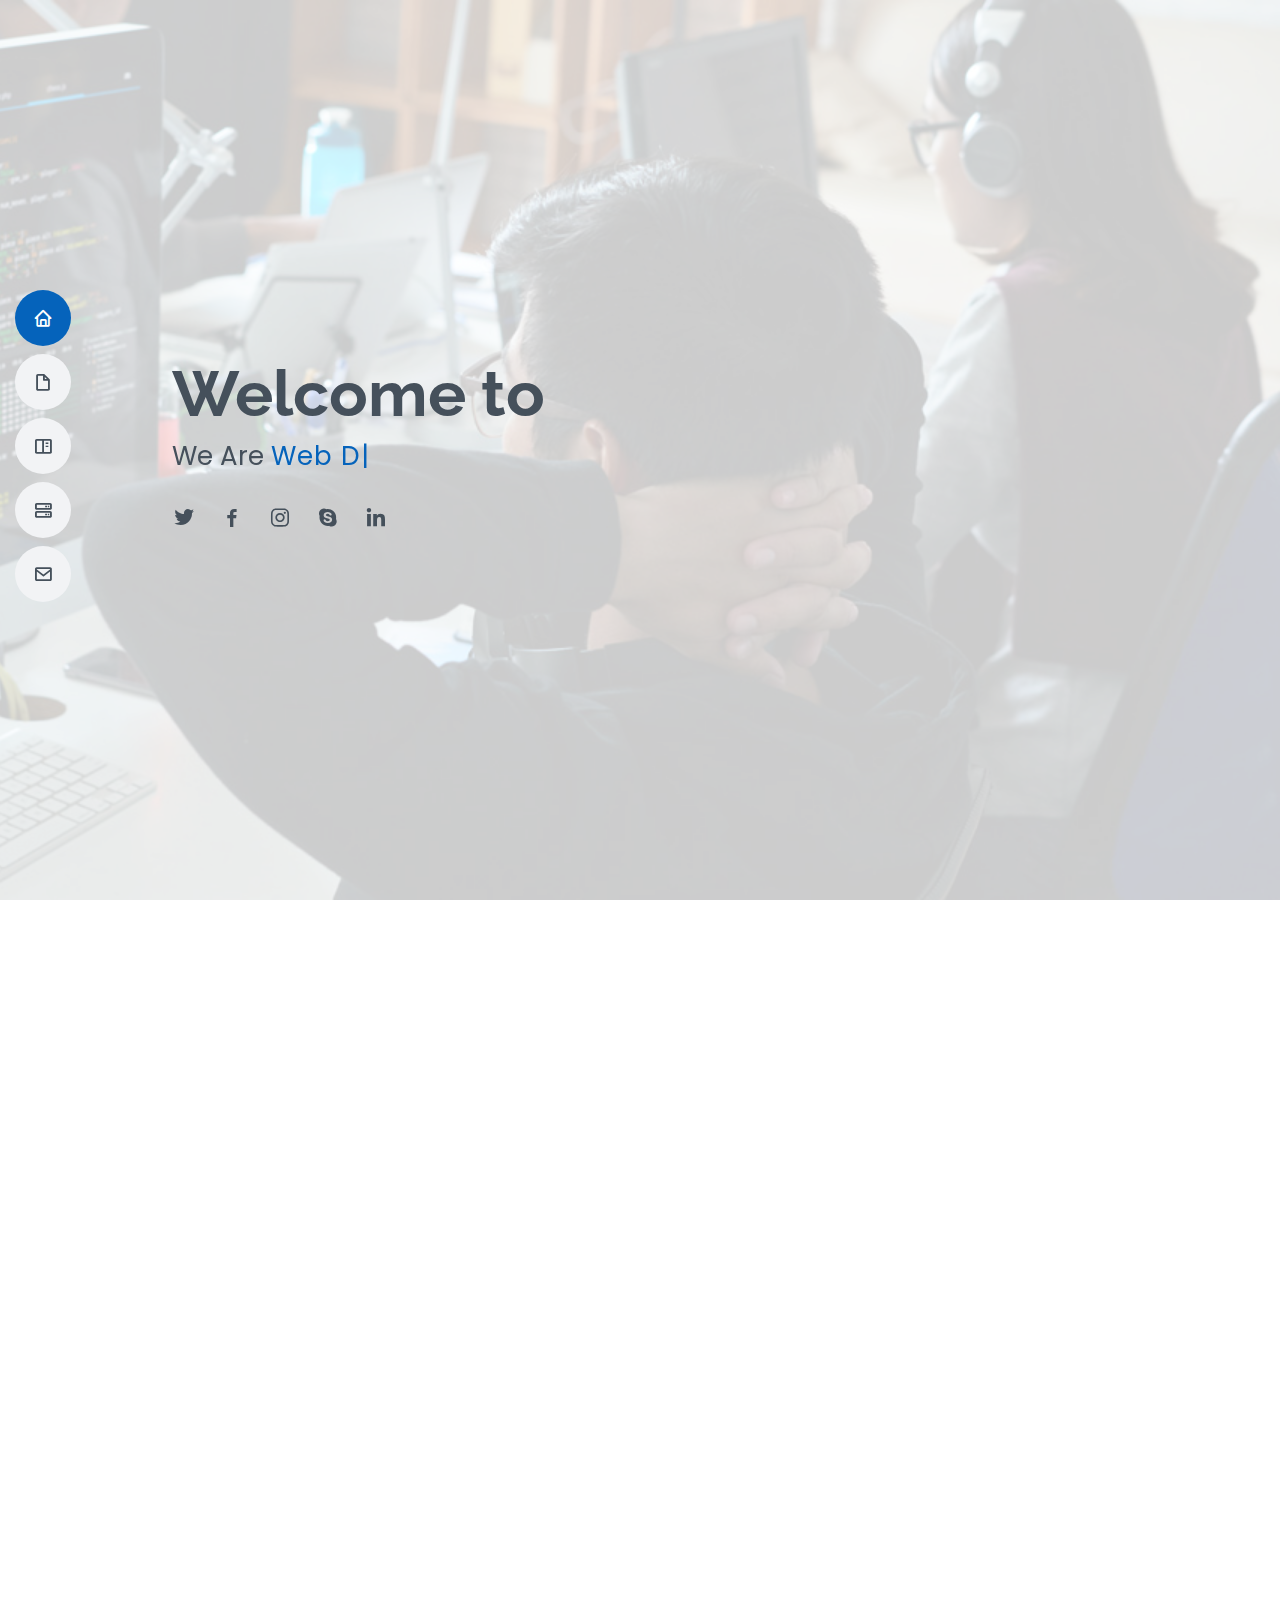
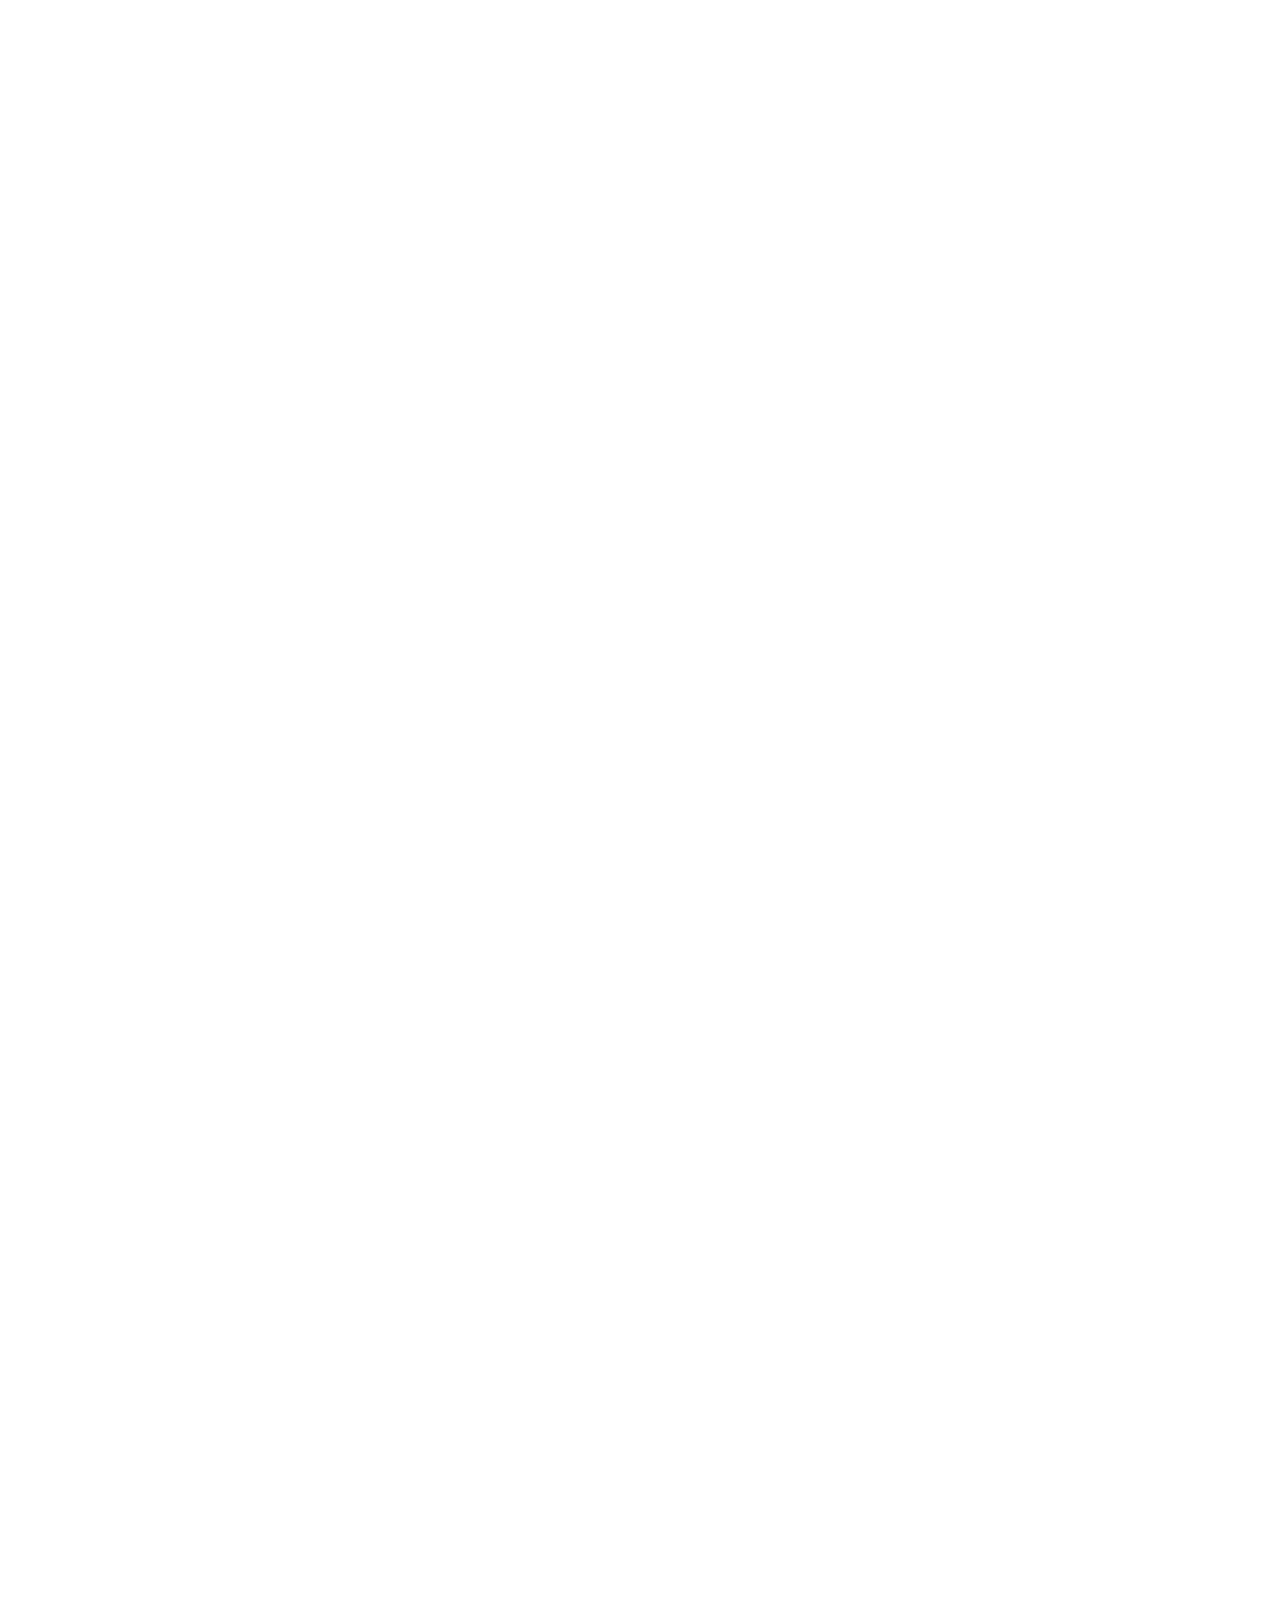
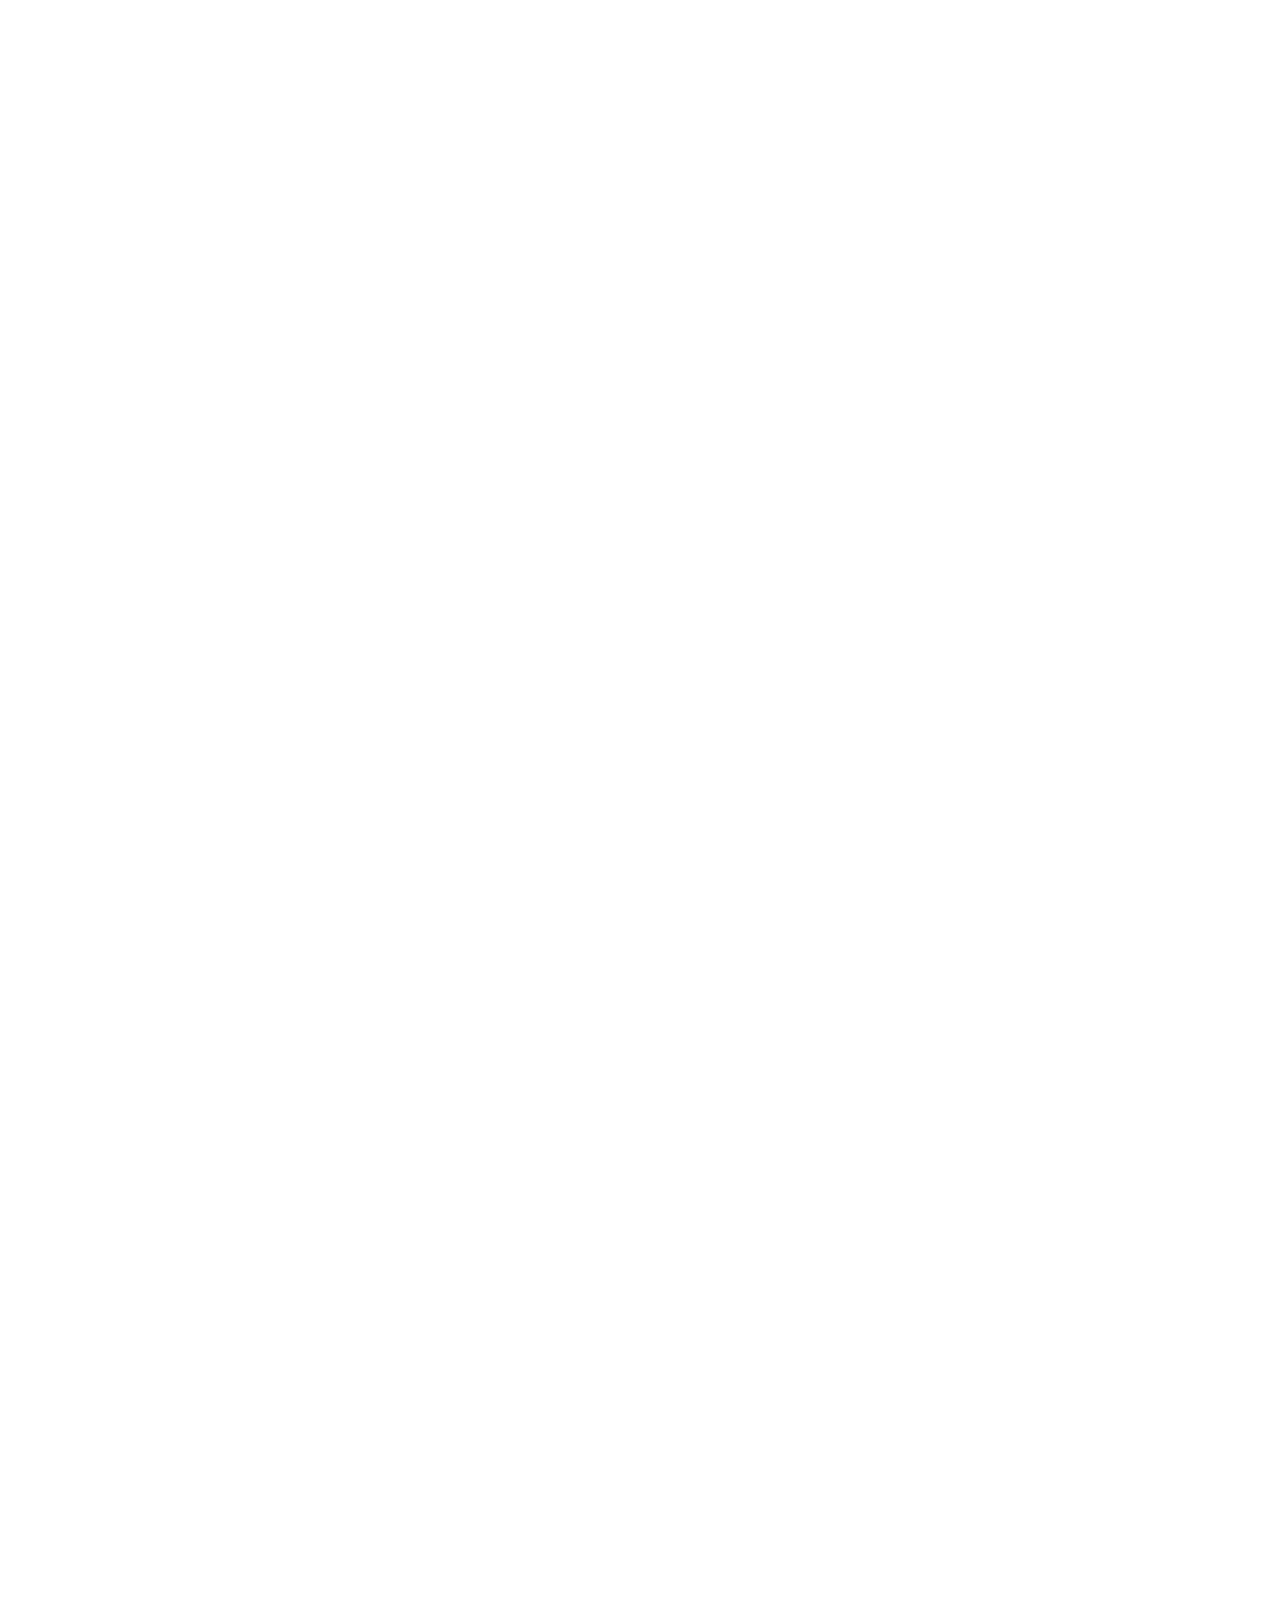
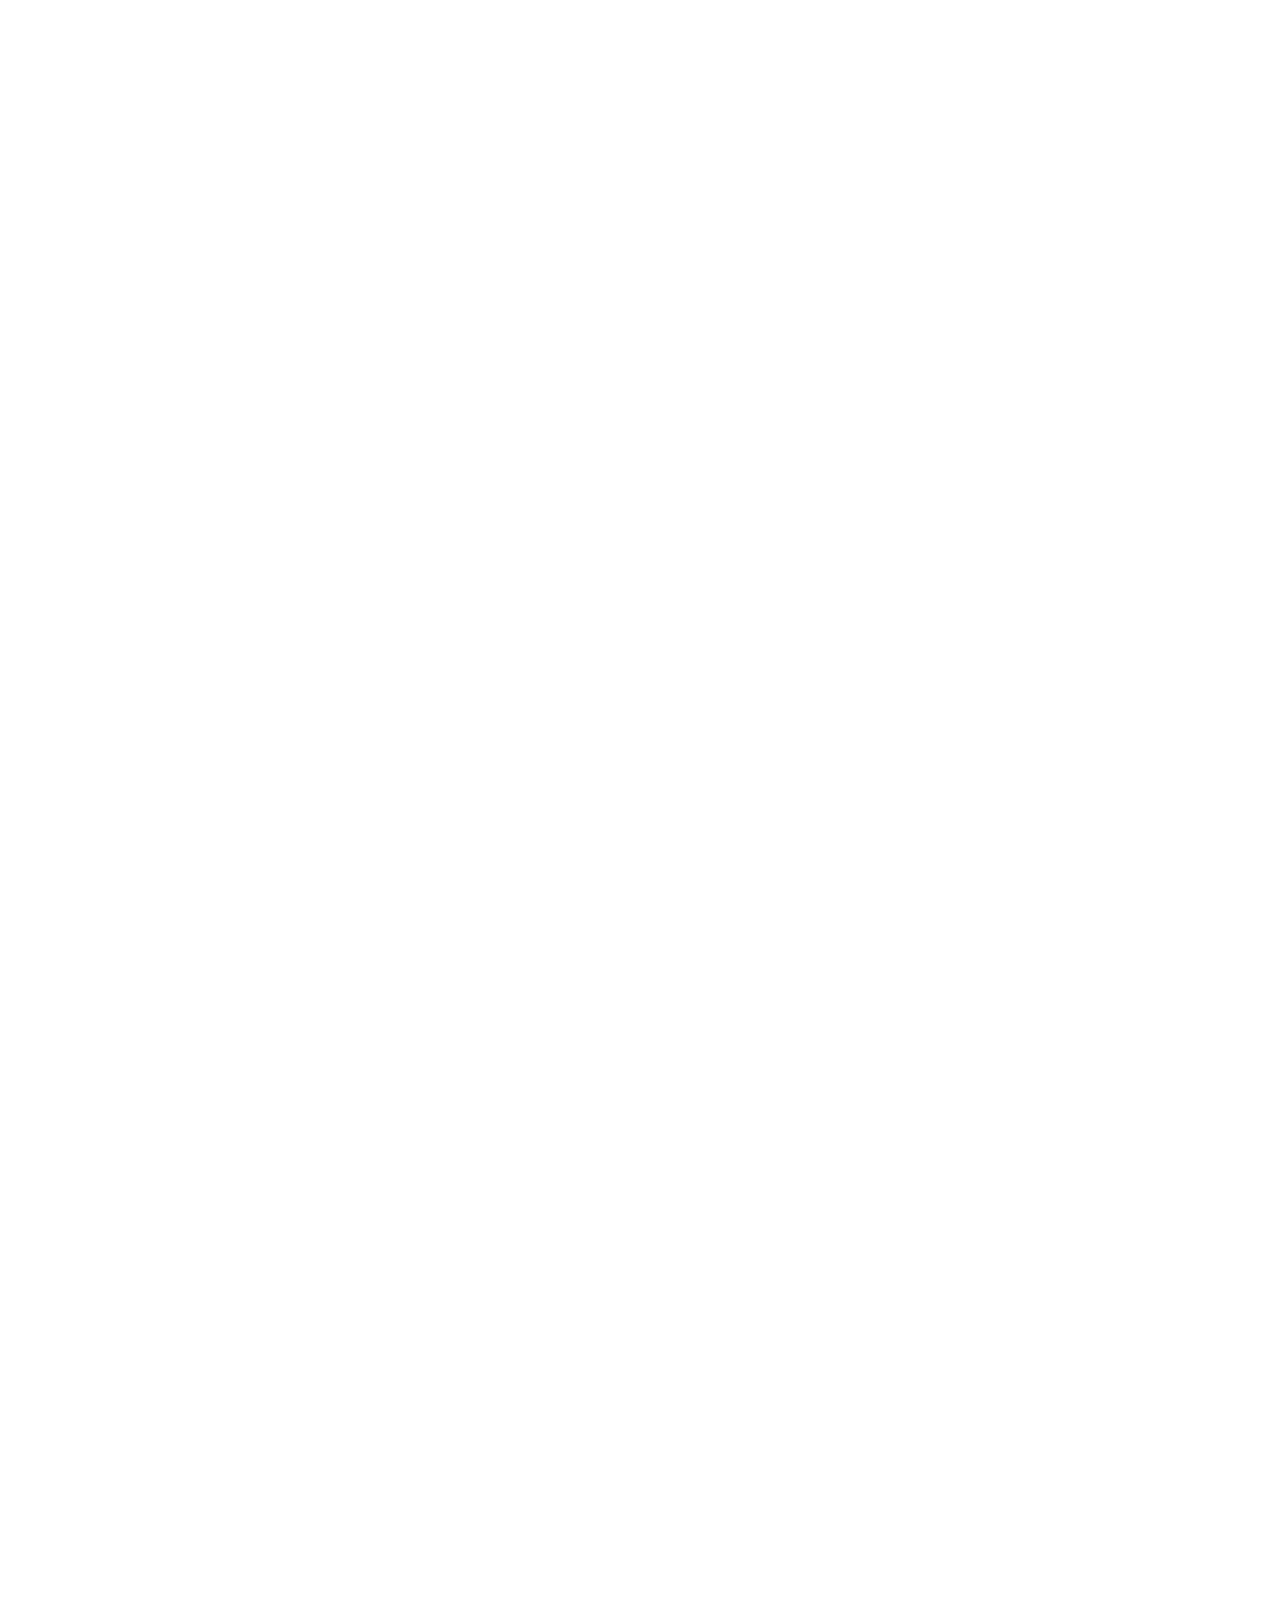
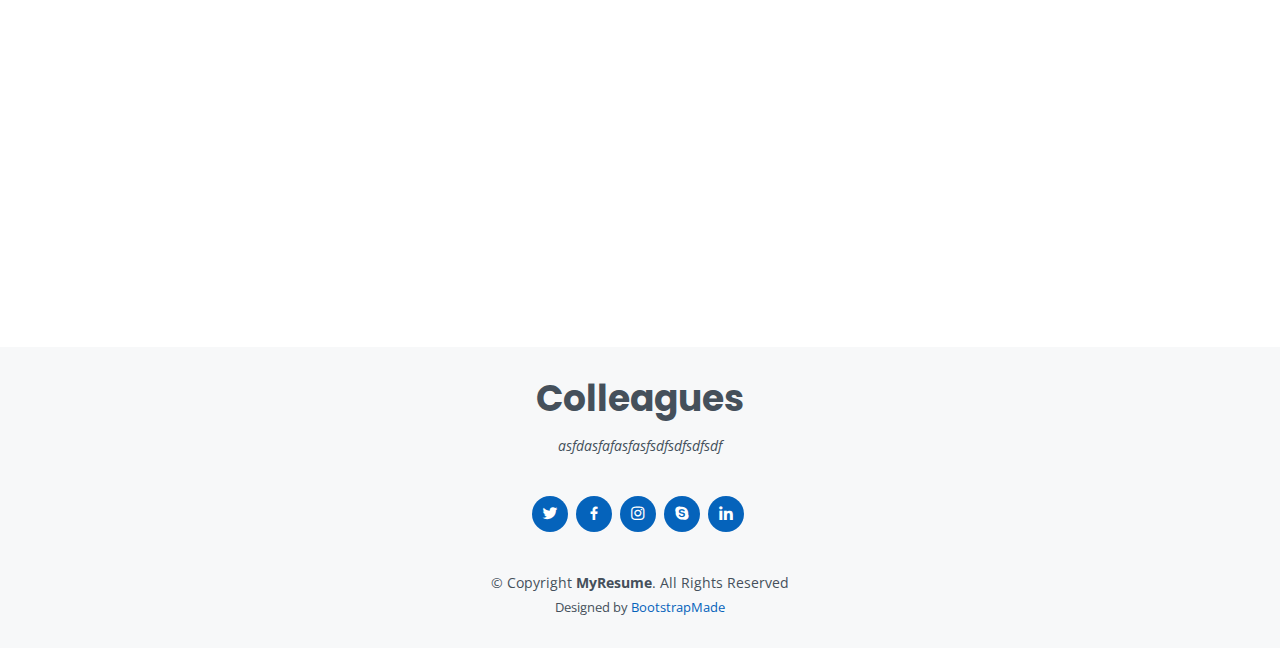
<file: index.html>
<!DOCTYPE html>
<html lang="en">

<head>
  <meta charset="utf-8">
  <meta content="width=device-width, initial-scale=1.0" name="viewport">

  <title>MyResume Bootstrap Template - Index</title>
  <meta content="" name="description">
  <meta content="" name="keywords">

  <link href="assets/img/favicon.png" rel="icon">
  <link href="assets/img/apple-touch-icon.png" rel="apple-touch-icon">

  <link
    href="https://fonts.googleapis.com/css?family=Open+Sans:300,300i,400,400i,600,600i,700,700i|Raleway:300,300i,400,400i,500,500i,600,600i,700,700i|Poppins:300,300i,400,400i,500,500i,600,600i,700,700i"
    rel="stylesheet">

  <link href="assets/vendor/aos/aos.css" rel="stylesheet">
  <link href="assets/vendor/bootstrap/css/bootstrap.min.css" rel="stylesheet">
  <link href="assets/vendor/bootstrap-icons/bootstrap-icons.css" rel="stylesheet">
  <link href="assets/vendor/boxicons/css/boxicons.min.css" rel="stylesheet">
  <link href="assets/vendor/glightbox/css/glightbox.min.css" rel="stylesheet">
  <link href="assets/vendor/swiper/swiper-bundle.min.css" rel="stylesheet">

  <link href="assets/css/style.css" rel="stylesheet">

</head>

<body>


  <i class="bi bi-list mobile-nav-toggle d-xl-none"></i>

  <header id="header" class="d-flex flex-column justify-content-center">

    <nav id="navbar" class="navbar nav-menu">
      <ul>
        <li><a href="#hero" class="nav-link scrollto active"><i class="bx bx-home"></i> <span>Home</span></a></li>
        <li><a href="#resume" class="nav-link scrollto"><i class="bx bx-file-blank"></i> <span>Resume</span></a></li>
        <li><a href="#portfolio" class="nav-link scrollto"><i class="bx bx-book-content"></i> <span>Portfolio</span></a>
        </li>
        <li><a href="#services" class="nav-link scrollto"><i class="bx bx-server"></i> <span>Services</span></a></li>
        <li><a href="#contact" class="nav-link scrollto"><i class="bx bx-envelope"></i> <span>Contact</span></a></li>
      </ul>
    </nav>

  </header>

  <section id="hero" class="d-flex flex-column justify-content-center">
    <div class="container" data-aos="zoom-in" data-aos-delay="100">
      <h1>Welcome to</h1>
      <p>We Are <span class="typed" data-typed-items="Web Developers"></span></p>
      <div class="social-links">
        <a href="https://twitter.com/Azizbek69930584?s=09" class="twitter"><i class="bx bxl-twitter"></i></a>
        <a href="#" class="facebook"><i class="bx bxl-facebook"></i></a>
        <a href="https://www.instagram.com/_baht1yoroff/" class="instagram"><i class="bx bxl-instagram"></i></a>
        <a href="https://myaccount.google.com/?utm_source=sign_in_no_continue&pli=1" class="google-plus"><i
            class="bx bxl-skype"></i></a>
        <a href="https://www.linkedin.com/feed/?trk=404_page" class="linkedin"><i class="bx bxl-linkedin"></i></a>
      </div>
    </div>
  </section>

  <main id="main">

    <section id="facts" class="facts">
      <div class="container" data-aos="fade-up">

        <div class="section-title">
          <h2>Facts</h2>
          <p>Magnam dolores commodi suscipit. Necessitatibus eius consequatur ex aliquid fuga eum quidem. Sit sint
            consectetur velit. Quisquam quos quisquam cupiditate. Et nemo qui impedit suscipit alias ea. Quia fugiat sit
            in iste officiis commodi quidem hic quas.</p>
        </div>

        <div class="row">

          <div class="col-lg-3 col-md-6">
            <div class="count-box">
              <i class="bi bi-emoji-smile"></i>
              <span data-purecounter-start="0" data-purecounter-end="100" data-purecounter-duration="1"
                class="purecounter"></span>
              <p>Happy Clients</p>
            </div>
          </div>

          <div class="col-lg-3 col-md-6 mt-5 mt-md-0">
            <div class="count-box">
              <i class="bi bi-journal-richtext"></i>
              <span data-purecounter-start="0" data-purecounter-end="20" data-purecounter-duration="1"
                class="purecounter"></span>
              <p>Projects</p>
            </div>
          </div>

          <div class="col-lg-3 col-md-6 mt-5 mt-lg-0">
            <div class="count-box">
              <i class="bi bi-headset"></i>
              <span data-purecounter-start="0" data-purecounter-end="13000" data-purecounter-duration="1"
                class="purecounter"></span>
              <p>Hours Of Support</p>
            </div>
          </div>

          <div class="col-lg-3 col-md-6 mt-5 mt-lg-0">
            <div class="count-box">
              <i class="bi bi-award"></i>
              <span data-purecounter-start="0" data-purecounter-end="0" data-purecounter-duration="1"
                class="purecounter"></span>
              <p>Awards</p>
            </div>
          </div>

        </div>

      </div>
    </section>

    <section id="skills" class="skills section-bg">
      <div class="container" data-aos="fade-up">

        <div class="section-title">
          <h2>Skills</h2>
          <p>Magnam dolores commodi suscipit. Necessitatibus eius consequatur ex aliquid fuga eum quidem. Sit sint
            consectetur velit. Quisquam quos quisquam cupiditate. Et nemo qui impedit suscipit alias ea. Quia fugiat sit
            in iste officiis commodi quidem hic quas.</p>
        </div>

        <div class="row skills-content">

          <div class="col-lg-6">

            <div class="progress">
              <span class="skill">HTML <i class="val">100%</i></span>
              <div class="progress-bar-wrap">
                <div class="progress-bar" role="progressbar" aria-valuenow="100" aria-valuemin="0" aria-valuemax="100">
                </div>
              </div>
            </div>

            <div class="progress">
              <span class="skill">CSS <i class="val">100%</i></span>
              <div class="progress-bar-wrap">
                <div class="progress-bar" role="progressbar" aria-valuenow="100" aria-valuemin="0" aria-valuemax="100">
                </div>
              </div>
            </div>

            <div class="progress">
              <span class="skill">JavaScript <i class="val">50%</i></span>
              <div class="progress-bar-wrap">
                <div class="progress-bar" role="progressbar" aria-valuenow="50" aria-valuemin="0" aria-valuemax="100">
                </div>
              </div>
            </div>

          </div>

          <div class="col-lg-6">

            <div class="progress">
              <span class="skill">PHP <i class="val">80%</i></span>
              <div class="progress-bar-wrap">
                <div class="progress-bar" role="progressbar" aria-valuenow="80" aria-valuemin="0" aria-valuemax="100">
                </div>
              </div>
            </div>

          </div>

        </div>

      </div>
    </section>

    <section id="resume" class="resume">
      <div class="container" data-aos="fade-up">

        <div class="section-title">
          <h2>Resume</h2>
          <p>Magnam dolores commodi suscipit. Necessitatibus eius consequatur ex aliquid fuga eum quidem. Sit sint
            consectetur velit. Quisquam quos quisquam cupiditate. Et nemo qui impedit suscipit alias ea. Quia fugiat sit
            in iste officiis commodi quidem hic quas.</p>
        </div>

        <div class="row">
          <div class="col-lg-6">
            <h3 class="resume-title">Sumary</h3>
            <div class="resume-item pb-0">
              <h4>Azizbek Axmediyorov </h4>
              <p><em>Innovative and time-based web programming, with 3+ years of experience, from initial concept to
                  design and development of user-oriented digital / print marketing materials to final, polished
                  delivery..</em></p>
              <ul>
                <li>CHilonzor 19, Uzbekistan Tashkent, UT</li>
                <li>(+998)95 079 97 06</li>
                <li>axmediyorovazamat@gmail.com</li>
              </ul>
            </div>

            <h3 class="resume-title">Education</h3>
            <div class="resume-item">
              <h4>web programming and good income &amp; Web Developer</h4>
              <h5>2021 - 2022</h5>
              <p><em>IT academy, PROWEB, Web Developer, UZB</em></p>
              <p>Qui deserunt veniam. Et sed aliquam labore tempore sed quisquam iusto autem sit. Ea vero voluptatum qui
                ut dignissimos deleniti nerada porti sand markend</p>
            </div>
            <div class="resume-item">
              <h4>Bachelor of Fine Arts &amp; Graphic Design</h4>
              <h5>2010 - 2014</h5>
              <p><em>Rochester Institute of Technology, Rochester, NY</em></p>
              <p>Quia nobis sequi est occaecati aut. Repudiandae et iusto quae reiciendis et quis Eius vel ratione eius
                unde vitae rerum voluptates asperiores voluptatem Earum molestiae consequatur neque etlon sader mart
                dila</p>
            </div>
          </div>
          <div class="col-lg-6">
            <h3 class="resume-title">Professional Experience</h3>
            <div class="resume-item">
              <h4>Senior graphic design specialist</h4>
              <h5>2019 - Present</h5>
              <p><em>Experion, New York, NY </em></p>
              <ul>
                <li>Lead in the design, development, and implementation of the graphic, layout, and production
                  communication materials</li>
                <li>Delegate tasks to the 7 members of the design team and provide counsel on all aspects of the
                  project. </li>
                <li>Supervise the assessment of all graphic materials in order to ensure quality and accuracy of the
                  design</li>
                <li>Oversee the efficient use of production project budgets ranging from $2,000 - $25,000</li>
              </ul>
            </div>
            <div class="resume-item">
              <h4>Graphic design specialist</h4>
              <h5>2017 - 2018</h5>
              <p><em>Stepping Stone Advertising, New York, NY</em></p>
              <ul>
                <li>Developed numerous marketing programs (logos, brochures,infographics, presentations, and
                  advertisements).</li>
                <li>Managed up to 5 projects or tasks at a given time while under pressure</li>
                <li>Recommended and consulted with clients on the most appropriate graphic design</li>
                <li>Created 4+ design presentations and proposals a month for clients and account managers</li>
              </ul>
            </div>
          </div>
        </div>

      </div>
    </section>

    <section id="portfolio" class="portfolio section-bg">
      <div class="container" data-aos="fade-up">

        <div class="section-title">
          <h2>Portfolio</h2>
          <p>Effective software and inefficient software are all developed by Frontend programmers. An example of their output is shown below .</p>
        </div>

        <div class="row">
          <div class="col-lg-12 d-flex justify-content-center" data-aos="fade-up" data-aos-delay="100">
            <ul id="portfolio-flters">
              <li data-filter="*" class="filter-active">All</li>
              <li data-filter=".filter-app">App</li>
              <li data-filter=".filter-card">Card</li>
              <li data-filter=".filter-web">Web</li>
            </ul>
          </div>
        </div>

        <div class="row portfolio-container" data-aos="fade-up" data-aos-delay="200">

          <div class="col-lg-4 col-md-6 portfolio-item filter-app">
            <div class="portfolio-wrap">
              <img src="assets/img/portfolio/portfolio-1.jpg" class="img-fluid" alt="">
              <div class="portfolio-info">
                <h4>App 1</h4>
                <p>App</p>
                <div class="portfolio-links">
                  <a href="assets/img/portfolio/portfolio-1.jpg" data-gallery="portfolioGallery"
                    class="portfolio-lightbox" title="App 1"><i class="bx bx-plus"></i></a>
                  <a href="portfolio-details.html" class="portfolio-details-lightbox" data-glightbox="type: external"
                    title="Portfolio Details"><i class="bx bx-link"></i></a>
                </div>
              </div>
            </div>
          </div>

          <div class="col-lg-4 col-md-6 portfolio-item filter-web">
            <div class="portfolio-wrap">
              <img src="assets/img/portfolio/portfolio-2.jpg" class="img-fluid" alt="">
              <div class="portfolio-info">
                <h4>Web 3</h4>
                <p>Web</p>
                <div class="portfolio-links">
                  <a href="assets/img/portfolio/portfolio-2.jpg" data-gallery="portfolioGallery"
                    class="portfolio-lightbox" title="Web 3"><i class="bx bx-plus"></i></a>
                  <a href="portfolio-details.html" class="portfolio-details-lightbox" data-glightbox="type: external"
                    title="Portfolio Details"><i class="bx bx-link"></i></a>
                </div>
              </div>
            </div>
          </div>

          <div class="col-lg-4 col-md-6 portfolio-item filter-app">
            <div class="portfolio-wrap">
              <img src="assets/img/portfolio/portfolio-3.jpg" class="img-fluid" alt="">
              <div class="portfolio-info">
                <h4>App 2</h4>
                <p>App</p>
                <div class="portfolio-links">
                  <a href="assets/img/portfolio/portfolio-3.jpg" data-gallery="portfolioGallery"
                    class="portfolio-lightbox" title="App 2"><i class="bx bx-plus"></i></a>
                  <a href="portfolio-details.html" class="portfolio-details-lightbox" data-glightbox="type: external"
                    title="Portfolio Details"><i class="bx bx-link"></i></a>
                </div>
              </div>
            </div>
          </div>

          <div class="col-lg-4 col-md-6 portfolio-item filter-card">
            <div class="portfolio-wrap">
              <img src="assets/img/portfolio/portfolio-4.jpg" class="img-fluid" alt="">
              <div class="portfolio-info">
                <h4>Card 2</h4>
                <p>Card</p>
                <div class="portfolio-links">
                  <a href="assets/img/portfolio/portfolio-4.jpg" data-gallery="portfolioGallery"
                    class="portfolio-lightbox" title="Card 2"><i class="bx bx-plus"></i></a>
                  <a href="portfolio-details.html" class="portfolio-details-lightbox" data-glightbox="type: external"
                    title="Portfolio Details"><i class="bx bx-link"></i></a>
                </div>
              </div>
            </div>
          </div>

          <div class="col-lg-4 col-md-6 portfolio-item filter-web">
            <div class="portfolio-wrap">
              <img src="assets/img/portfolio/portfolio-5.jpg" class="img-fluid" alt="">
              <div class="portfolio-info">
                <h4>Web 2</h4>
                <p>Web</p>
                <div class="portfolio-links">
                  <a href="assets/img/portfolio/portfolio-5.jpg" data-gallery="portfolioGallery"
                    class="portfolio-lightbox" title="Web 2"><i class="bx bx-plus"></i></a>
                  <a href="portfolio-details.html" class="portfolio-details-lightbox" data-glightbox="type: external"
                    title="Portfolio Details"><i class="bx bx-link"></i></a>
                </div>
              </div>
            </div>
          </div>

          <div class="col-lg-4 col-md-6 portfolio-item filter-app">
            <div class="portfolio-wrap">
              <img src="assets/img/portfolio/portfolio-6.jpg" class="img-fluid" alt="">
              <div class="portfolio-info">
                <h4>App 3</h4>
                <p>App</p>
                <div class="portfolio-links">
                  <a href="assets/img/portfolio/portfolio-6.jpg" data-gallery="portfolioGallery"
                    class="portfolio-lightbox" title="App 3"><i class="bx bx-plus"></i></a>
                  <a href="portfolio-details.html" class="portfolio-details-lightbox" data-glightbox="type: external"
                    title="Portfolio Details"><i class="bx bx-link"></i></a>
                </div>
              </div>
            </div>
          </div>

          <div class="col-lg-4 col-md-6 portfolio-item filter-card">
            <div class="portfolio-wrap">
              <img src="assets/img/portfolio/portfolio-7.jpg" class="img-fluid" alt="">
              <div class="portfolio-info">
                <h4>Card 1</h4>
                <p>Card</p>
                <div class="portfolio-links">
                  <a href="assets/img/portfolio/portfolio-7.jpg" data-gallery="portfolioGallery"
                    class="portfolio-lightbox" title="Card 1"><i class="bx bx-plus"></i></a>
                  <a href="portfolio-details.html" class="portfolio-details-lightbox" data-glightbox="type: external"
                    title="Portfolio Details"><i class="bx bx-link"></i></a>
                </div>
              </div>
            </div>
          </div>

          <div class="col-lg-4 col-md-6 portfolio-item filter-card">
            <div class="portfolio-wrap">
              <img src="assets/img/portfolio/portfolio-8.jpg" class="img-fluid" alt="">
              <div class="portfolio-info">
                <h4>Card 3</h4>
                <p>Card</p>
                <div class="portfolio-links">
                  <a href="assets/img/portfolio/portfolio-8.jpg" data-gallery="portfolioGallery"
                    class="portfolio-lightbox" title="Card 3"><i class="bx bx-plus"></i></a>
                  <a href="portfolio-details.html" class="portfolio-details-lightbox" data-glightbox="type: external"
                    title="Portfolio Details"><i class="bx bx-link"></i></a>
                </div>
              </div>
            </div>
          </div>

          <div class="col-lg-4 col-md-6 portfolio-item filter-web">
            <div class="portfolio-wrap">
              <img src="assets/img/portfolio/portfolio-9.jpg" class="img-fluid" alt="">
              <div class="portfolio-info">
                <h4>Web 3</h4>
                <p>Web</p>
                <div class="portfolio-links">
                  <a href="assets/img/portfolio/portfolio-9.jpg" data-gallery="portfolioGallery"
                    class="portfolio-lightbox" title="Web 3"><i class="bx bx-plus"></i></a>
                  <a href="portfolio-details.html" class="portfolio-details-lightbox" data-glightbox="type: external"
                    title="Portfolio Details"><i class="bx bx-link"></i></a>
                </div>
              </div>
            </div>
          </div>

        </div>

      </div>
    </section><!-- End Portfolio Section -->

    <!-- ======= Services Section ======= -->
    <section id="services" class="services">
      <div class="container" data-aos="fade-up">

        <div class="section-title">
          <h2>Services</h2>
          <p>Magnam dolores commodi suscipit. Necessitatibus eius consequatur ex aliquid fuga eum quidem. Sit sint
            consectetur velit. Quisquam quos quisquam cupiditate. Et nemo qui impedit suscipit alias ea. Quia fugiat sit
            in iste officiis commodi quidem hic quas.</p>
        </div>

        <div class="row">

          <div class="col-lg-4 col-md-6 d-flex align-items-stretch" data-aos="zoom-in" data-aos-delay="100">
            <div class="icon-box iconbox-blue">
              <div class="icon">
                <svg width="100" height="100" viewBox="0 0 600 600" xmlns="http://www.w3.org/2000/svg">
                  <path stroke="none" stroke-width="0" fill="#f5f5f5"
                    d="M300,521.0016835830174C376.1290562159157,517.8887921683347,466.0731472004068,529.7835943286574,510.70327084640275,468.03025145048787C554.3714126377745,407.6079735673963,508.03601936045806,328.9844924480964,491.2728898941984,256.3432110539036C474.5976632858925,184.082847569629,479.9380746630129,96.60480741107993,416.23090153303,58.64404602377083C348.86323505073057,18.502131276798302,261.93793281208167,40.57373210992963,193.5410806939664,78.93577620505333C130.42746243093433,114.334589627462,98.30271207620316,179.96522072025542,76.75703585869454,249.04625023123273C51.97151888228291,328.5150500222984,13.704378332031375,421.85034740162234,66.52175969318436,486.19268352777647C119.04800174914682,550.1803526380478,217.28368757567262,524.383925680826,300,521.0016835830174">
                  </path>
                </svg>
                <i class="bx bxl-dribbble"></i>
              </div>
              <h4><a href="">Lorem Ipsum</a></h4>
              <p>Lorem is a methodology consisting of one or more words.</p>
            </div>
          </div>

          <div class="col-lg-4 col-md-6 d-flex align-items-stretch mt-4 mt-md-0" data-aos="zoom-in"
            data-aos-delay="200">
            <div class="icon-box iconbox-orange ">
              <div class="icon">
                <svg width="100" height="100" viewBox="0 0 600 600" xmlns="http://www.w3.org/2000/svg">
                  <path stroke="none" stroke-width="0" fill="#f5f5f5"
                    d="M300,582.0697525312426C382.5290701553225,586.8405444964366,449.9789794690241,525.3245884688669,502.5850820975895,461.55621195738473C556.606425686781,396.0723002908107,615.8543463187945,314.28637112970534,586.6730223649479,234.56875336149918C558.9533121215079,158.8439757836574,454.9685369536778,164.00468322053177,381.49747125262974,130.76875717737553C312.15926192815925,99.40240125094834,248.97055460311594,18.661163978235184,179.8680185752513,50.54337015887873C110.5421016452524,82.52863877960104,119.82277516462835,180.83849132639028,109.12597500060166,256.43424936330496C100.08760227029461,320.3096726198365,92.17705696193138,384.0621239912766,124.79988738764834,439.7174275375508C164.83382741302287,508.01625554203684,220.96474134820875,577.5009287672846,300,582.0697525312426">
                  </path>
                </svg>
                <i class="bx bx-file"></i>
              </div>
              <h4><a href="">Sed Perspiciatis</a></h4>
              <p>Duis aute irure dolor in reprehenderit in voluptate velit esse cillum dolore</p>
            </div>
          </div>

          <div class="col-lg-4 col-md-6 d-flex align-items-stretch mt-4 mt-lg-0" data-aos="zoom-in"
            data-aos-delay="300">
            <div class="icon-box iconbox-pink">
              <div class="icon">
                <svg width="100" height="100" viewBox="0 0 600 600" xmlns="http://www.w3.org/2000/svg">
                  <path stroke="none" stroke-width="0" fill="#f5f5f5"
                    d="M300,541.5067337569781C382.14930387511276,545.0595476570109,479.8736841581634,548.3450877840088,526.4010558755058,480.5488172755941C571.5218469581645,414.80211281144784,517.5187510058486,332.0715597781072,496.52539010469104,255.14436215662573C477.37192572678356,184.95920475031193,473.57363656557914,105.61284051026155,413.0603344069578,65.22779650032875C343.27470386102294,18.654635553484475,251.2091493199835,5.337323636656869,175.0934190732945,40.62881213300186C97.87086631185822,76.43348514350839,51.98124368387456,156.15599469081315,36.44837278890362,239.84606092416172C21.716077023791087,319.22268207091537,43.775223500013084,401.1760424656574,96.891909868211,461.97329694683043C147.22146801428983,519.5804099606455,223.5754009179313,538.201503339737,300,541.5067337569781">
                  </path>
                </svg>
                <i class="bx bx-tachometer"></i>
              </div>
              <h4><a href="">Magni Dolores</a></h4>
              <p>Excepteur sint occaecat cupidatat non proident, sunt in culpa qui officia</p>
            </div>
          </div>

          <div class="col-lg-4 col-md-6 d-flex align-items-stretch mt-4" data-aos="zoom-in" data-aos-delay="100">
            <div class="icon-box iconbox-yellow">
              <div class="icon">
                <svg width="100" height="100" viewBox="0 0 600 600" xmlns="http://www.w3.org/2000/svg">
                  <path stroke="none" stroke-width="0" fill="#f5f5f5"
                    d="M300,503.46388370962813C374.79870501325706,506.71871716319447,464.8034551963731,527.1746412648533,510.4981551193396,467.86667711651364C555.9287308511215,408.9015244558933,512.6030010748507,327.5744911775523,490.211057578863,256.5855673507754C471.097692560561,195.9906835881958,447.69079081568157,138.11976852964426,395.19560036434837,102.3242989838813C329.3053358748298,57.3949838291264,248.02791733380457,8.279543830951368,175.87071277845988,42.242879143198664C103.41431057327972,76.34704239035025,93.79494320519305,170.9812938413882,81.28167332365135,250.07896920659033C70.17666984294237,320.27484674793965,64.84698225790005,396.69656628748305,111.28512138212992,450.4950937839243C156.20124167950087,502.5303643271138,231.32542653798444,500.4755392045468,300,503.46388370962813">
                  </path>
                </svg>
                <i class="bx bx-layer"></i>
              </div>
              <h4><a href="">Nemo Enim</a></h4>
              <p>At vero eos et accusamus et iusto odio dignissimos ducimus qui blanditiis</p>
            </div>
          </div>

          <div class="col-lg-4 col-md-6 d-flex align-items-stretch mt-4" data-aos="zoom-in" data-aos-delay="200">
            <div class="icon-box iconbox-red">
              <div class="icon">
                <svg width="100" height="100" viewBox="0 0 600 600" xmlns="http://www.w3.org/2000/svg">
                  <path stroke="none" stroke-width="0" fill="#f5f5f5"
                    d="M300,532.3542879108572C369.38199826031484,532.3153073249985,429.10787420159085,491.63046689027357,474.5244479745417,439.17860296908856C522.8885846962883,383.3225815378663,569.1668002868075,314.3205725914397,550.7432151929288,242.7694973846089C532.6665558377875,172.5657663291529,456.2379748765914,142.6223662098291,390.3689995646985,112.34683881706744C326.66090330228417,83.06452184765237,258.84405631176094,53.51806209861945,193.32584062364296,78.48882559362697C121.61183558270385,105.82097193414197,62.805066853699245,167.19869350419734,48.57481801355237,242.6138429142374C34.843463184063346,315.3850353017275,76.69343916112496,383.4422959591041,125.22947124332185,439.3748458443577C170.7312796277747,491.8107796887764,230.57421082200815,532.3932930995766,300,532.3542879108572">
                  </path>
                </svg>
                <i class="bx bx-slideshow"></i>
              </div>
              <h4><a href="">Dele Cardo</a></h4>
              <p>Quis consequatur saepe eligendi voluptatem consequatur dolor consequuntur</p>
            </div>
          </div>

          <div class="col-lg-4 col-md-6 d-flex align-items-stretch mt-4" data-aos="zoom-in" data-aos-delay="300">
            <div class="icon-box iconbox-teal">
              <div class="icon">
                <svg width="100" height="100" viewBox="0 0 600 600" xmlns="http://www.w3.org/2000/svg">
                  <path stroke="none" stroke-width="0" fill="#f5f5f5"
                    d="M300,566.797414625762C385.7384707136149,576.1784315230908,478.7894351017131,552.8928747891023,531.9192734346935,484.94944893311C584.6109503024035,417.5663521118492,582.489472248146,322.67544863468447,553.9536738515405,242.03673114598146C529.1557734026468,171.96086150256528,465.24506316201064,127.66468636344209,395.9583748389544,100.7403814666027C334.2173773831606,76.7482773500951,269.4350130405921,84.62216499799875,207.1952322260088,107.2889140133804C132.92018162631612,134.33871894543012,41.79353780512637,160.00259165414826,22.644507872594943,236.69541883565114C3.319112789854554,314.0945973066697,72.72355303640163,379.243833228382,124.04198916343866,440.3218312028393C172.9286146004772,498.5055451809895,224.45579914871206,558.5317968840102,300,566.797414625762">
                  </path>
                </svg>
                <i class="bx bx-arch"></i>
              </div>
              <h4><a href="">Divera Don</a></h4>
              <p>Modi nostrum vel laborum. Porro fugit error sit minus sapiente sit aspernatur</p>
            </div>
          </div>

        </div>

      </div>
    </section>

    <section id="testimonials" class="testimonials section-bg">
      <div class="container" data-aos="fade-up">

        <div class="section-title">
          <h2>reference</h2>
        </div>

        <div class="testimonials-slider swiper" data-aos="fade-up" data-aos-delay="100">
          <div class="swiper-wrapper">

            <div class="swiper-slide">
              <div class="testimonial-item">
                <img src="assets/img/testimonials/testimonials-1.jpg" class="testimonial-img" alt="">
                <h3>Bakhtiyorov Ismoil</h3>
                <h4>Web Developer</h4>
                <p>
                  <i class="bx bxs-quote-alt-left quote-icon-left"></i>
                  Hello, my name is Bakhtiyorov Ismoil. I am a web developer and a 2 year experienced employee and
                  student. I create various sites, ads and more. I would be happy to help you.
                  <i class="bx bxs-quote-alt-right quote-icon-right"></i>
                </p>
              </div>
            </div>

            <div class="swiper-slide">
              <div class="testimonial-item">
                <img src="assets/img/testimonials/testimonials-2.jpg" class="testimonial-img" alt="">
                <h3>Zayniddinov Khojakbar</h3>
                <h4>Web Developer</h4>
                <p>
                  <i class="bx bxs-quote-alt-left quote-icon-left"></i>
                  Hello, my name is Zayniddinov Khojakbar. I am a web developer and a 2 year experienced employee and
                  student. I create various sites, ads and more. I would be happy to help you.
                  <i class="bx bxs-quote-alt-right quote-icon-right"></i>
                </p>
              </div>
            </div>

            <div class="swiper-slide">
              <div class="testimonial-item">
                <img src="assets/img/testimonials/testimonials-3.jpg" class="testimonial-img" alt="">
                <h3>Axmediyorov Azizbek</h3>
                <h4>Web Developer</h4>
                <p>
                  <i class="bx bxs-quote-alt-left quote-icon-left"></i>
                  Hello, my name is Axmediyorov Azizbek. I am a web developer and a 2 year experienced employee and
                  student. I create various sites, ads and more. I would be happy to help you.
                  <i class="bx bxs-quote-alt-right quote-icon-right"></i>
                </p>
              </div>
            </div>

            <div class="swiper-slide">
              <div class="testimonial-item">
                <img src="assets/img/testimonials/testimonials-4.jpg" class="testimonial-img" alt="">
                <h3>Axmediyorov Azamat</h3>
                <h4>Web Developer</h4>
                <p>
                  <i class="bx bxs-quote-alt-left quote-icon-left"></i>
                  Hello, my name is Axmediyorov Azamat. I am a web developer and a 2 year experienced employee and
                  student. I create various sites, ads and more. I would be happy to help you.
                  <i class="bx bxs-quote-alt-right quote-icon-right"></i>
                </p>
              </div>
            </div>

          </div>
          <div class="swiper-pagination"></div>
        </div>

      </div>
    </section>

    <section id="contact" class="contact">
      <div class="container" data-aos="fade-up">

        <div class="section-title">
          <h2>Contact</h2>
        </div>

        <div class="row mt-1">

          <div class="col-lg-4">
            <div class="info">
              <div class="address">
                <i class="bi bi-geo-alt"></i>
                <h4>Location:</h4>
                <p>19kv CHilonzor Street, Uzbekistan Tashkent, UT 535022</p>
              </div>

              <div class="email">
                <i class="bi bi-envelope"></i>
                <h4>Email:</h4>
                <p>info@axmediyorovazamat.com</p>
              </div>

              <div class="phone">
                <i class="bi bi-phone"></i>
                <h4>Call:</h4>
                <!-- <p>+998 95 079 97 06</p> -->
                <a href="tel:+998950799705">+998)95-079-97-05</a>
              </div>

            </div>

          </div>

          <div class="col-lg-8 mt-5 mt-lg-0">

            <form action="forms/contact.php" method="post" role="form" class="php-email-form">
              <div class="row">
                <div class="col-md-6 form-group">
                  <input type="text" name="name" class="form-control" id="name" placeholder="Your Name" required>
                </div>
                <div class="col-md-6 form-group mt-3 mt-md-0">
                  <input type="email" class="form-control" name="email" id="email" placeholder="Your Email" required>
                </div>
              </div>
              <div class="form-group mt-3">
                <input type="text" class="form-control" name="subject" id="subject" placeholder="Subject" required>
              </div>
              <div class="form-group mt-3">
                <textarea class="form-control" name="message" rows="5" placeholder="Message" required></textarea>
              </div>
              <div class="my-3">
                <div class="loading">Loading</div>
                <div class="error-message"></div>
                <div class="sent-message">Your message has been sent. Thank you!</div>
              </div>
              <div class="text-center"><button type="submit">Send Message</button></div>
            </form>

          </div>

        </div>

      </div>
    </section>

  </main>

  <footer id="footer">
    <div class="container">
      <h3>Colleagues</h3>
      <p>asfdasfafasfasfsdfsdfsdfsdf</p>
      <div class="social-links">
        <a href="#" class="twitter"><i class="bx bxl-twitter"></i></a>
        <a href="#" class="facebook"><i class="bx bxl-facebook"></i></a>
        <a href="#" class="instagram"><i class="bx bxl-instagram"></i></a>
        <a href="#" class="google-plus"><i class="bx bxl-skype"></i></a>
        <a href="#" class="linkedin"><i class="bx bxl-linkedin"></i></a>
      </div>
      <div class="copyright">
        &copy; Copyright <strong><span>MyResume</span></strong>. All Rights Reserved
      </div>
      <div class="credits">

        Designed by <a href="https://bootstrapmade.com/">BootstrapMade</a>
      </div>
    </div>
  </footer>

  <div id="preloader"></div>
  <a href="#" class="back-to-top d-flex align-items-center justify-content-center"><i
      class="bi bi-arrow-up-short"></i></a>

  <script src="assets/vendor/purecounter/purecounter.js"></script>
  <script src="assets/vendor/aos/aos.js"></script>
  <script src="assets/vendor/bootstrap/js/bootstrap.bundle.min.js"></script>
  <script src="assets/vendor/glightbox/js/glightbox.min.js"></script>
  <script src="assets/vendor/isotope-layout/isotope.pkgd.min.js"></script>
  <script src="assets/vendor/swiper/swiper-bundle.min.js"></script>
  <script src="assets/vendor/typed.js/typed.min.js"></script>
  <script src="assets/vendor/waypoints/noframework.waypoints.js"></script>
  <script src="assets/vendor/php-email-form/validate.js"></script>

  <script src="assets/js/main.js"></script>

</body>

</html>
</file>
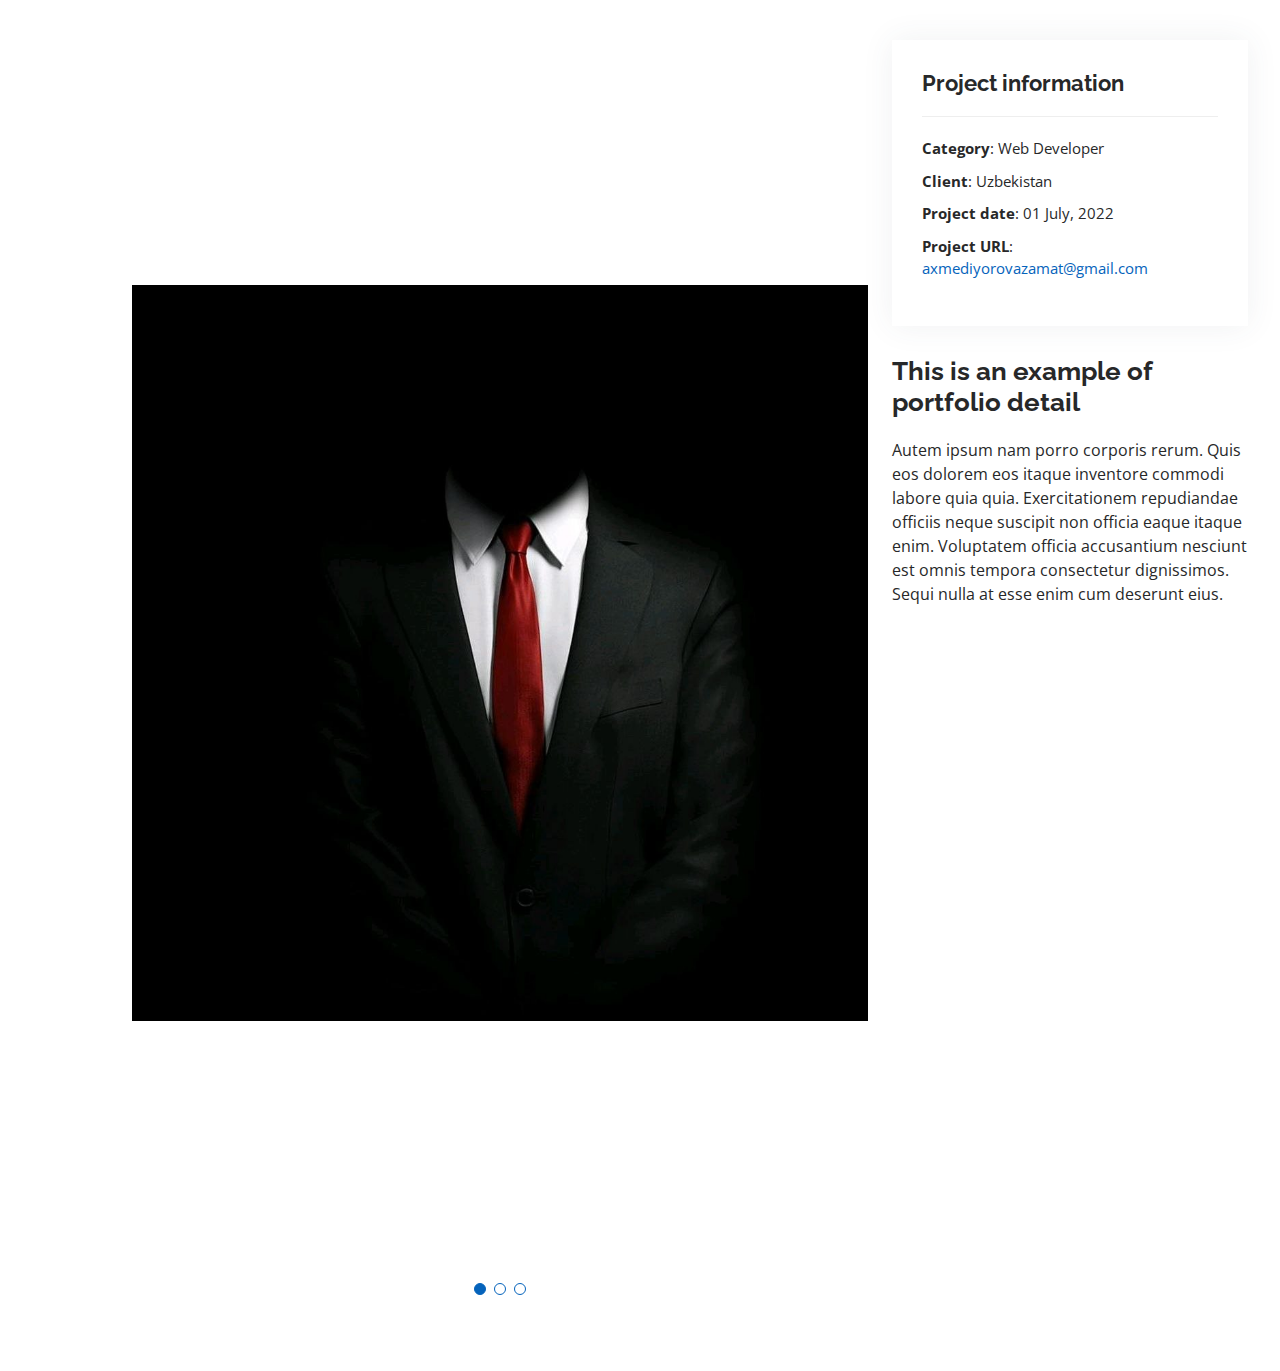
<file: portfolio-details.html>
<!DOCTYPE html>
<html lang="en">

<head>
  <meta charset="utf-8">
  <meta content="width=device-width, initial-scale=1.0" name="viewport">

  <title>Portfolio Details - Personal Bootstrap Template</title>
  <meta content="" name="description">
  <meta content="" name="keywords">

  <link href="assets/img/favicon.png" rel="icon">
  <link href="assets/img/apple-touch-icon.png" rel="apple-touch-icon">

  <link href="https://fonts.googleapis.com/css?family=Open+Sans:300,300i,400,400i,600,600i,700,700i|Raleway:300,300i,400,400i,500,500i,600,600i,700,700i|Poppins:300,300i,400,400i,500,500i,600,600i,700,700i" rel="stylesheet">

  <link href="assets/vendor/aos/aos.css" rel="stylesheet">
  <link href="assets/vendor/bootstrap/css/bootstrap.min.css" rel="stylesheet">
  <link href="assets/vendor/bootstrap-icons/bootstrap-icons.css" rel="stylesheet">
  <link href="assets/vendor/boxicons/css/boxicons.min.css" rel="stylesheet">
  <link href="assets/vendor/glightbox/css/glightbox.min.css" rel="stylesheet">
  <link href="assets/vendor/swiper/swiper-bundle.min.css" rel="stylesheet">

  <link href="assets/css/style.css" rel="stylesheet">

</head>

<body>

  <main id="main">

    <section id="portfolio-details" class="portfolio-details">
      <div class="container">

        <div class="row gy-4">

          <div class="col-lg-8">
            <div class="portfolio-details-slider swiper">
              <div class="swiper-wrapper align-items-center">

                <div class="swiper-slide">
                  <img src="assets/img/portfolio/portfolio-details-1.jpg" alt="">
                </div>

                <div class="swiper-slide">
                  <img src="assets/img/portfolio/portfolio-details-2.jpg" alt="">
                </div>

                <div class="swiper-slide">
                  <img src="assets/img/portfolio/portfolio-details-3.jpg" alt="">
                </div>

              </div>
              <div class="swiper-pagination"></div>
            </div>
          </div>

          <div class="col-lg-4">
            <div class="portfolio-info">
              <h3>Project information</h3>
              <ul>
                <li><strong>Category</strong>: Web Developer</li>
                <li><strong>Client</strong>: Uzbekistan</li>
                <li><strong>Project date</strong>: 01 July, 2022</li>
                <li><strong>Project URL</strong>: <a href="https://myaccount.google.com/profile">axmediyorovazamat@gmail.com</a></li>
              </ul>
            </div>
            <div class="portfolio-description">
              <h2>This is an example of portfolio detail</h2>
              <p>
                Autem ipsum nam porro corporis rerum. Quis eos dolorem eos itaque inventore commodi labore quia quia. Exercitationem repudiandae officiis neque suscipit non officia eaque itaque enim. Voluptatem officia accusantium nesciunt est omnis tempora consectetur dignissimos. Sequi nulla at esse enim cum deserunt eius.
              </p>
            </div>
          </div>

        </div>

      </div>
    </section>

  </main>

  <div id="preloader"></div>
  <a href="#" class="back-to-top d-flex align-items-center justify-content-center"><i class="bi bi-arrow-up-short"></i></a>
  
  <script src="assets/vendor/purecounter/purecounter.js"></script>
  <script src="assets/vendor/aos/aos.js"></script>
  <script src="assets/vendor/bootstrap/js/bootstrap.bundle.min.js"></script>
  <script src="assets/vendor/glightbox/js/glightbox.min.js"></script>
  <script src="assets/vendor/isotope-layout/isotope.pkgd.min.js"></script>
  <script src="assets/vendor/swiper/swiper-bundle.min.js"></script>
  <script src="assets/vendor/typed.js/typed.min.js"></script>
  <script src="assets/vendor/waypoints/noframework.waypoints.js"></script>
  <script src="assets/vendor/php-email-form/validate.js"></script>

  <script src="assets/js/main.js"></script>

</body>

</html>
</file>
<file: assets/css/style.css>
body {
  font-family: "Open Sans", sans-serif;
  color: #272829;
}

a {
  color: #0563bb;
  text-decoration: none;
}

a:hover {
  color: #067ded;
  text-decoration: none;
}

h1,
h2,
h3,
h4,
h5,
h6 {
  font-family: "Raleway", sans-serif;
}

.back-to-top {
  position: fixed;
  visibility: hidden;
  opacity: 0;
  right: 15px;
  bottom: 15px;
  z-index: 996;
  background: #0563bb;
  width: 40px;
  height: 40px;
  border-radius: 50px;
  transition: all 0.4s;
}

.back-to-top i {
  font-size: 28px;
  color: #fff;
  line-height: 0;
}

.back-to-top:hover {
  background: #0678e3;
  color: #fff;
}

.back-to-top.active {
  visibility: visible;
  opacity: 1;
}

#preloader {
  position: fixed;
  top: 0;
  left: 0;
  right: 0;
  bottom: 0;
  z-index: 9999;
  overflow: hidden;
  background: #fff;
}

#preloader:before {
  content: "";
  position: fixed;
  top: calc(50% - 30px);
  left: calc(50% - 30px);
  border: 6px solid #0563bb;
  border-top-color: #fff;
  border-bottom-color: #fff;
  border-radius: 50%;
  width: 60px;
  height: 60px;
  -webkit-animation: animate-preloader 1s linear infinite;
  animation: animate-preloader 1s linear infinite;
}

@-webkit-keyframes animate-preloader {
  0% {
    transform: rotate(0deg);
  }

  100% {
    transform: rotate(360deg);
  }
}

@keyframes animate-preloader {
  0% {
    transform: rotate(0deg);
  }

  100% {
    transform: rotate(360deg);
  }
}

@media screen and (max-width: 768px) {
  [data-aos-delay] {
    transition-delay: 0 !important;
  }
}

#header {
  position: fixed;
  top: 0;
  left: 0;
  bottom: 0;
  z-index: 9997;
  transition: all 0.5s;
  padding: 15px;
  overflow-y: auto;
}

@media (max-width: 992px) {
  #header {
    width: 300px;
    background: #fff;
    border-right: 1px solid #e6e9ec;
    left: -300px;
  }
}

@media (min-width: 992px) {
  #main {
    margin-left: 100px;
  }
}

.nav-menu {
  padding: 0;
  display: block;
}

.nav-menu * {
  margin: 0;
  padding: 0;
  list-style: none;
}

.nav-menu>ul>li {
  position: relative;
  white-space: nowrap;
}

.nav-menu a,
.nav-menu a:focus {
  display: flex;
  align-items: center;
  color: #45505b;
  padding: 10px 18px;
  margin-bottom: 8px;
  transition: 0.3s;
  font-size: 15px;
  border-radius: 50px;
  background: #f2f3f5;
  height: 56px;
  width: 100%;
  overflow: hidden;
  transition: 0.3s;
}

.nav-menu a i,
.nav-menu a:focus i {
  font-size: 20px;
}

.nav-menu a span,
.nav-menu a:focus span {
  padding: 0 5px 0 7px;
  color: #45505b;
}

@media (min-width: 992px) {

  .nav-menu a,
  .nav-menu a:focus {
    width: 56px;
  }

  .nav-menu a span,
  .nav-menu a:focus span {
    display: none;
    color: #fff;
  }
}

.nav-menu a:hover,
.nav-menu .active,
.nav-menu .active:focus,
.nav-menu li:hover>a {
  color: #fff;
  background: #0563bb;
}

.nav-menu a:hover span,
.nav-menu .active span,
.nav-menu .active:focus span,
.nav-menu li:hover>a span {
  color: #fff;
}

.nav-menu a:hover,
.nav-menu li:hover>a {
  width: 100%;
  color: #fff;
}

.nav-menu a:hover span,
.nav-menu li:hover>a span {
  display: block;
}

.mobile-nav-toggle {
  position: fixed;
  right: 10px;
  top: 10px;
  z-index: 9998;
  border: 0;
  background: none;
  font-size: 28px;
  transition: all 0.4s;
  outline: none !important;
  line-height: 0;
  cursor: pointer;
  border-radius: 50px;
  padding: 5px;
}

.mobile-nav-toggle i {
  color: #45505b;
}

.mobile-nav-active {
  overflow: hidden;
}

.mobile-nav-active #header {
  left: 0;
}

.mobile-nav-active .mobile-nav-toggle {
  color: #fff;
  background-color: #0563bb;
}

#hero {
  width: 100%;
  height: 100vh;
  background: url("../img/hero-bg.jpg") top right no-repeat;
  background-size: cover;
  position: relative;
}

@media (min-width: 992px) {
  #hero {
    padding-left: 160px;
  }
}

#hero:before {
  content: "";
  background: rgba(255, 255, 255, 0.8);
  position: absolute;
  bottom: 0;
  top: 0;
  left: 0;
  right: 0;
}

#hero h1 {
  margin: 0;
  font-size: 64px;
  font-weight: 700;
  line-height: 56px;
  color: #45505b;
}

#hero p {
  color: #45505b;
  margin: 15px 0 0 0;
  font-size: 26px;
  font-family: "Poppins", sans-serif;
}

#hero p span {
  color: #0563bb;
  letter-spacing: 1px;
}

#hero .social-links {
  margin-top: 30px;
}

#hero .social-links a {
  font-size: 24px;
  display: inline-block;
  color: #45505b;
  line-height: 1;
  margin-right: 20px;
  transition: 0.3s;
}

#hero .social-links a:hover {
  color: #0563bb;
}

@media (max-width: 992px) {
  #hero {
    text-align: center;
  }

  #hero h1 {
    font-size: 32px;
    line-height: 36px;
  }

  #hero p {
    margin-top: 10px;
    font-size: 20px;
    line-height: 24px;
  }
}

section {
  padding: 60px 0;
  overflow: hidden;
}

.section-title {
  text-align: center;
  padding-bottom: 30px;
}

.section-title h2 {
  font-size: 32px;
  font-weight: bold;
  text-transform: uppercase;
  margin-bottom: 20px;
  padding-bottom: 20px;
  position: relative;
  color: #45505b;
}

.section-title h2::before {
  content: "";
  position: absolute;
  display: block;
  width: 120px;
  height: 1px;
  background: #ddd;
  bottom: 1px;
  left: calc(50% - 60px);
}

.section-title h2::after {
  content: "";
  position: absolute;
  display: block;
  width: 40px;
  height: 3px;
  background: #0563bb;
  bottom: 0;
  left: calc(50% - 20px);
}

.section-title p {
  margin-bottom: 0;
}

.about .content h3 {
  font-weight: 700;
  font-size: 26px;
  color: #728394;
}

.about .content ul {
  list-style: none;
  padding: 0;
}

.about .content ul li {
  margin-bottom: 20px;
  display: flex;
  align-items: center;
}

.about .content ul strong {
  margin-right: 10px;
}

.about .content ul i {
  font-size: 16px;
  margin-right: 5px;
  color: #0563bb;
  line-height: 0;
}

.about .content p:last-child {
  margin-bottom: 0;
}

.facts .count-box {
  padding: 30px 30px 25px 30px;
  margin-top: 30px;
  width: 100%;
  position: relative;
  text-align: center;
  background: #fff;
}

.facts .count-box i {
  position: absolute;
  top: -25px;
  left: 50%;
  transform: translateX(-50%);
  font-size: 24px;
  background: #0563bb;
  color: #fff;
  border-radius: 50px;
  display: inline-flex;
  align-items: center;
  justify-content: center;
  width: 48px;
  height: 48px;
}

.facts .count-box span {
  font-size: 36px;
  display: block;
  font-weight: 600;
  color: #011426;
}

.facts .count-box p {
  padding: 0;
  margin: 0;
  font-family: "Raleway", sans-serif;
  font-size: 14px;
}

.skills .progress {
  height: 60px;
  display: block;
  background: none;
  border-radius: 0;
}

.skills .progress .skill {
  padding: 10px 0;
  margin: 0;
  text-transform: uppercase;
  display: block;
  font-weight: 600;
  font-family: "Poppins", sans-serif;
  color: #45505b;
}

.skills .progress .skill .val {
  float: right;
  font-style: normal;
}

.skills .progress-bar-wrap {
  background: #f2f3f5;
}

.skills .progress-bar {
  width: 1px;
  height: 10px;
  transition: 0.9s;
  background-color: #0563bb;
}

.resume .resume-title {
  font-size: 26px;
  font-weight: 700;
  margin-top: 20px;
  margin-bottom: 20px;
  color: #45505b;
}

.resume .resume-item {
  padding: 0 0 20px 20px;
  margin-top: -2px;
  border-left: 2px solid #0563bb;
  position: relative;
}

.resume .resume-item h4 {
  line-height: 18px;
  font-size: 18px;
  font-weight: 600;
  text-transform: uppercase;
  font-family: "Poppins", sans-serif;
  color: #0563bb;
  margin-bottom: 10px;
}

.resume .resume-item h5 {
  font-size: 16px;
  background: #f7f8f9;
  padding: 5px 15px;
  display: inline-block;
  font-weight: 600;
  margin-bottom: 10px;
}

.resume .resume-item ul {
  padding-left: 20px;
}

.resume .resume-item ul li {
  padding-bottom: 10px;
}

.resume .resume-item:last-child {
  padding-bottom: 0;
}

.resume .resume-item::before {
  content: "";
  position: absolute;
  width: 16px;
  height: 16px;
  border-radius: 50px;
  left: -9px;
  top: 0;
  background: #fff;
  border: 2px solid #0563bb;
}

.portfolio .portfolio-item {
  margin-bottom: 30px;
}

.portfolio #portfolio-flters {
  padding: 0;
  margin: 0 auto 25px auto;
  list-style: none;
  text-align: center;
  background: #fff;
  border-radius: 50px;
  padding: 2px 15px;
}

.portfolio #portfolio-flters li {
  cursor: pointer;
  display: inline-block;
  padding: 10px 15px;
  font-size: 14px;
  font-weight: 600;
  line-height: 1;
  text-transform: uppercase;
  color: #272829;
  margin-bottom: 5px;
  transition: all 0.3s ease-in-out;
}

.portfolio #portfolio-flters li:hover,
.portfolio #portfolio-flters li.filter-active {
  color: #0563bb;
}

.portfolio #portfolio-flters li:last-child {
  margin-right: 0;
}

.portfolio .portfolio-wrap {
  transition: 0.3s;
  position: relative;
  overflow: hidden;
  z-index: 1;
  background: rgba(69, 80, 91, 0.8);
}

.portfolio .portfolio-wrap::before {
  content: "";
  background: rgba(255, 255, 255, 0.7);
  position: absolute;
  left: 30px;
  right: 30px;
  top: 30px;
  bottom: 30px;
  transition: all ease-in-out 0.3s;
  z-index: 2;
  opacity: 0;
}

.portfolio .portfolio-wrap .portfolio-info {
  opacity: 0;
  position: absolute;
  top: 0;
  left: 0;
  right: 0;
  bottom: 0;
  text-align: center;
  z-index: 3;
  transition: all ease-in-out 0.3s;
  display: flex;
  flex-direction: column;
  justify-content: center;
  align-items: center;
}

.portfolio .portfolio-wrap .portfolio-info::before {
  display: block;
  content: "";
  width: 48px;
  height: 48px;
  position: absolute;
  top: 35px;
  left: 35px;
  border-top: 3px solid #d7dce1;
  border-left: 3px solid #d7dce1;
  transition: all 0.5s ease 0s;
  z-index: 9994;
}

.portfolio .portfolio-wrap .portfolio-info::after {
  display: block;
  content: "";
  width: 48px;
  height: 48px;
  position: absolute;
  bottom: 35px;
  right: 35px;
  border-bottom: 3px solid #d7dce1;
  border-right: 3px solid #d7dce1;
  transition: all 0.5s ease 0s;
  z-index: 9994;
}

.portfolio .portfolio-wrap .portfolio-info h4 {
  font-size: 20px;
  color: #45505b;
  font-weight: 600;
}

.portfolio .portfolio-wrap .portfolio-info p {
  color: #45505b;
  font-size: 14px;
  text-transform: uppercase;
  padding: 0;
  margin: 0;
}

.portfolio .portfolio-wrap .portfolio-links {
  text-align: center;
  z-index: 4;
}

.portfolio .portfolio-wrap .portfolio-links a {
  color: #45505b;
  margin: 0 2px;
  font-size: 28px;
  display: inline-block;
  transition: 0.3s;
}

.portfolio .portfolio-wrap .portfolio-links a:hover {
  color: #148af9;
}

.portfolio .portfolio-wrap:hover::before {
  top: 0;
  left: 0;
  right: 0;
  bottom: 0;
  opacity: 1;
}

.portfolio .portfolio-wrap:hover .portfolio-info {
  opacity: 1;
}

.portfolio .portfolio-wrap:hover .portfolio-info::before {
  top: 15px;
  left: 15px;
}

.portfolio .portfolio-wrap:hover .portfolio-info::after {
  bottom: 15px;
  right: 15px;
}

.portfolio-details {
  padding-top: 40px;
}

.portfolio-details .portfolio-details-slider img {
  width: 100%;
}

.portfolio-details .portfolio-details-slider .swiper-pagination {
  margin-top: 20px;
  position: relative;
}

.portfolio-details .portfolio-details-slider .swiper-pagination .swiper-pagination-bullet {
  width: 12px;
  height: 12px;
  background-color: #fff;
  opacity: 1;
  border: 1px solid #0563bb;
}

.portfolio-details .portfolio-details-slider .swiper-pagination .swiper-pagination-bullet-active {
  background-color: #0563bb;
}

.portfolio-details .portfolio-info {
  padding: 30px;
  box-shadow: 0px 0 30px rgba(69, 80, 91, 0.08);
}

.portfolio-details .portfolio-info h3 {
  font-size: 22px;
  font-weight: 700;
  margin-bottom: 20px;
  padding-bottom: 20px;
  border-bottom: 1px solid #eee;
}

.portfolio-details .portfolio-info ul {
  list-style: none;
  padding: 0;
  font-size: 15px;
}

.portfolio-details .portfolio-info ul li+li {
  margin-top: 10px;
}

.portfolio-details .portfolio-description {
  padding-top: 30px;
}

.portfolio-details .portfolio-description h2 {
  font-size: 26px;
  font-weight: 700;
  margin-bottom: 20px;
}

.portfolio-details .portfolio-description p {
  padding: 0;
}

.services .icon-box {
  text-align: center;
  padding: 70px 20px 80px 20px;
  transition: all ease-in-out 0.3s;
  background: #fff;
  box-shadow: 0px 5px 90px 0px rgba(110, 123, 131, 0.05);
}

.services .icon-box .icon {
  margin: 0 auto;
  width: 100px;
  height: 100px;
  display: flex;
  align-items: center;
  justify-content: center;
  transition: ease-in-out 0.3s;
  position: relative;
}

.services .icon-box .icon i {
  font-size: 36px;
  transition: 0.5s;
  position: relative;
}

.services .icon-box .icon svg {
  position: absolute;
  top: 0;
  left: 0;
}

.services .icon-box .icon svg path {
  transition: 0.5s;
  fill: #f5f5f5;
}

.services .icon-box h4 {
  font-weight: 600;
  margin: 10px 0 15px 0;
  font-size: 22px;
}

.services .icon-box h4 a {
  color: #45505b;
  transition: ease-in-out 0.3s;
}

.services .icon-box p {
  line-height: 24px;
  font-size: 14px;
  margin-bottom: 0;
}

.services .icon-box:hover {
  border-color: #fff;
  box-shadow: 0px 0 35px 0 rgba(0, 0, 0, 0.08);
}

.services .iconbox-blue i {
  color: #47aeff;
}

.services .iconbox-blue:hover .icon i {
  color: #fff;
}

.services .iconbox-blue:hover .icon path {
  fill: #47aeff;
}

.services .iconbox-orange i {
  color: #ffa76e;
}

.services .iconbox-orange:hover .icon i {
  color: #fff;
}

.services .iconbox-orange:hover .icon path {
  fill: #ffa76e;
}

.services .iconbox-pink i {
  color: #e80368;
}

.services .iconbox-pink:hover .icon i {
  color: #fff;
}

.services .iconbox-pink:hover .icon path {
  fill: #e80368;
}

.services .iconbox-yellow i {
  color: #ffbb2c;
}

.services .iconbox-yellow:hover .icon i {
  color: #fff;
}

.services .iconbox-yellow:hover .icon path {
  fill: #ffbb2c;
}

.services .iconbox-red i {
  color: #ff5828;
}

.services .iconbox-red:hover .icon i {
  color: #fff;
}

.services .iconbox-red:hover .icon path {
  fill: #ff5828;
}

.services .iconbox-teal i {
  color: #11dbcf;
}

.services .iconbox-teal:hover .icon i {
  color: #fff;
}

.services .iconbox-teal:hover .icon path {
  fill: #11dbcf;
}

.testimonials .section-header {
  margin-bottom: 40px;
}

.testimonials .testimonials-carousel,
.testimonials .testimonials-slider {
  overflow: hidden;
}

.testimonials .testimonial-item {
  text-align: center;
}

.testimonials .testimonial-item .testimonial-img {
  width: 120px;
  border-radius: 50%;
  border: 4px solid #fff;
  margin: 0 auto;
}

.testimonials .testimonial-item h3 {
  font-size: 20px;
  font-weight: bold;
  margin: 10px 0 5px 0;
  color: #111;
}

.testimonials .testimonial-item h4 {
  font-size: 14px;
  color: #999;
  margin: 0 0 15px 0;
}

.testimonials .testimonial-item .quote-icon-left,
.testimonials .testimonial-item .quote-icon-right {
  color: #90c8fc;
  font-size: 26px;
}

.testimonials .testimonial-item .quote-icon-left {
  display: inline-block;
  left: -5px;
  position: relative;
}

.testimonials .testimonial-item .quote-icon-right {
  display: inline-block;
  right: -5px;
  position: relative;
  top: 10px;
}

.testimonials .testimonial-item p {
  font-style: italic;
  margin: 0 auto 15px auto;
}

.testimonials .swiper-pagination {
  margin-top: 20px;
  position: relative;
}

.testimonials .swiper-pagination .swiper-pagination-bullet {
  width: 12px;
  height: 12px;
  background-color: #fff;
  opacity: 1;
  border: 1px solid #0563bb;
}

.testimonials .swiper-pagination .swiper-pagination-bullet-active {
  background-color: #0563bb;
}

@media (min-width: 992px) {
  .testimonials .testimonial-item p {
    width: 80%;
  }
}

.contact .info {
  width: 100%;
  background: #fff;
}

.contact .info i {
  font-size: 20px;
  color: #0563bb;
  float: left;
  width: 44px;
  height: 44px;
  background: #eef7ff;
  display: flex;
  justify-content: center;
  align-items: center;
  border-radius: 50px;
  transition: all 0.3s ease-in-out;
}

.contact .info h4 {
  padding: 0 0 0 60px;
  font-size: 22px;
  font-weight: 600;
  margin-bottom: 5px;
  color: #45505b;
}

.contact .info p {
  padding: 0 0 0 60px;
  margin-bottom: 0;
  font-size: 14px;
  color: #728394;
}

.contact .info .email,
.contact .info .phone {
  margin-top: 40px;
}

.contact .info .email:hover i,
.contact .info .address:hover i,
.contact .info .phone:hover i {
  background: #0563bb;
  color: #fff;
}

.contact .php-email-form {
  width: 100%;
  background: #fff;
}

.contact .php-email-form .form-group {
  padding-bottom: 8px;
}

.contact .php-email-form .error-message {
  display: none;
  color: #fff;
  background: #ed3c0d;
  text-align: left;
  padding: 15px;
  font-weight: 600;
}

.contact .php-email-form .error-message br+br {
  margin-top: 25px;
}

.contact .php-email-form .sent-message {
  display: none;
  color: #fff;
  background: #18d26e;
  text-align: center;
  padding: 15px;
  font-weight: 600;
}

.contact .php-email-form .loading {
  display: none;
  background: #fff;
  text-align: center;
  padding: 15px;
}

.contact .php-email-form .loading:before {
  content: "";
  display: inline-block;
  border-radius: 50%;
  width: 24px;
  height: 24px;
  margin: 0 10px -6px 0;
  border: 3px solid #18d26e;
  border-top-color: #eee;
  -webkit-animation: animate-loading 1s linear infinite;
  animation: animate-loading 1s linear infinite;
}

.contact .php-email-form input,
.contact .php-email-form textarea {
  border-radius: 4px;
  box-shadow: none;
  font-size: 14px;
}

.contact .php-email-form input {
  height: 44px;
}

.contact .php-email-form textarea {
  padding: 10px 12px;
}

.contact .php-email-form button[type=submit] {
  background: #0563bb;
  border: 0;
  padding: 10px 35px;
  color: #fff;
  transition: 0.4s;
  border-radius: 50px;
}

.contact .php-email-form button[type=submit]:hover {
  background: #0678e3;
}

@-webkit-keyframes animate-loading {
  0% {
    transform: rotate(0deg);
  }

  100% {
    transform: rotate(360deg);
  }
}

@keyframes animate-loading {
  0% {
    transform: rotate(0deg);
  }

  100% {
    transform: rotate(360deg);
  }
}

#footer {
  background: #f7f8f9;
  color: #45505b;
  font-size: 14px;
  text-align: center;
  padding: 30px 0;
}

#footer h3 {
  font-size: 36px;
  font-weight: 700;
  position: relative;
  font-family: "Poppins", sans-serif;
  padding: 0;
  margin: 0 0 15px 0;
}

#footer p {
  font-size: 15;
  font-style: italic;
  padding: 0;
  margin: 0 0 40px 0;
}

#footer .social-links {
  margin: 0 0 40px 0;
}

#footer .social-links a {
  font-size: 18px;
  display: inline-block;
  background: #0563bb;
  color: #fff;
  line-height: 1;
  padding: 8px 0;
  margin-right: 4px;
  border-radius: 50%;
  text-align: center;
  width: 36px;
  height: 36px;
  transition: 0.3s;
}

#footer .social-links a:hover {
  background: #0678e3;
  color: #fff;
  text-decoration: none;
}

#footer .copyright {
  margin: 0 0 5px 0;
}

#footer .credits {
  font-size: 13px;
}
</file>
